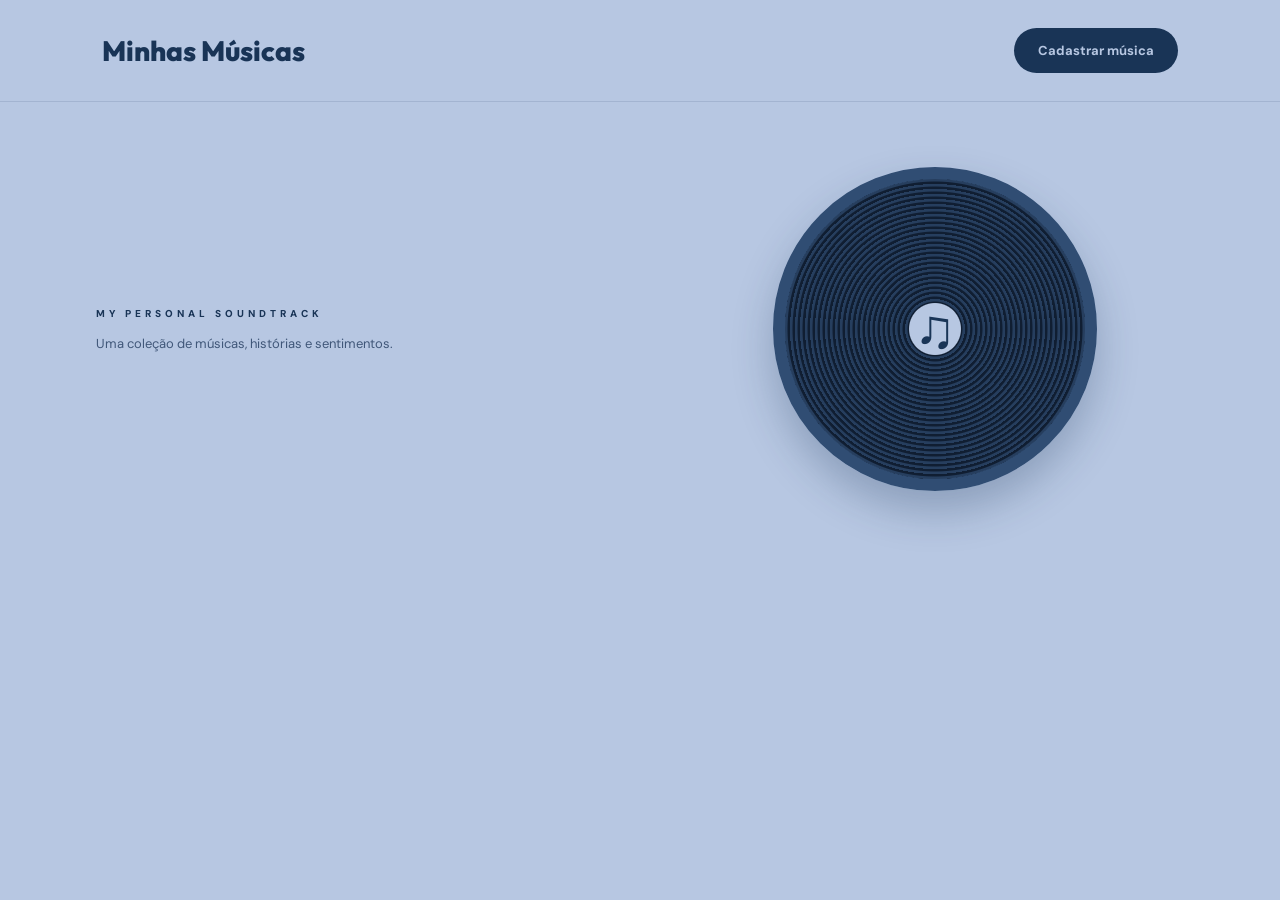
<file: index.html>
<!DOCTYPE html>
<html lang="pt-BR">
<head>
    <meta charset="UTF-8">
    <meta name="viewport" content="width=device-width, initial-scale=1.0">
    <title>Minhas Músicas</title>
    <link rel="stylesheet" href="index.css">

    <link href="https://fonts.googleapis.com/css2?family=DM+Sans:wght@400;500;600;700;800&family=Outfit:wght@400;500;600;700;800&display=swap" rel="stylesheet">
</head>
<body>

    <header>
        <h1>Minhas Músicas</h1>
        <a href="cadastrar.html">Cadastrar música</a>
    </header>

    <main>
        <section id="listaMusicas">
        </section>
    </main>

    <script src="index.js"></script>
</body>
</html>
</file>
<file: index.css>
* {
    margin: 0;
    padding: 0;
    box-sizing: border-box;
}

body {
    min-height: 100vh;
    background: #B7C7E2;
    color: #193456;
    font-family: 'DM Sans', sans-serif;
}

/* CABEÇALHO */

header {
    padding: 28px 8%;
    display: flex;
    align-items: center;
    justify-content: space-between;
    border-bottom: 1px solid #19345620;
}

header h1 {
    font-family: 'Outfit', sans-serif;
    font-size: 28px;
    font-weight: 800;
}

header a {
    text-decoration: none;
    color: #B7C7E2;
    background: #193456;
    padding: 14px 24px;
    border-radius: 30px;
    font-size: 13px;
    font-weight: 700;
    transition: 0.3s;
}

header a:hover {
    background: #304D73;
    transform: translateY(-4px);
    box-shadow: 0 8px 20px #19345630;
}

/* ÁREA PRINCIPAL */

main {
    width: 85%;
    max-width: 1200px;
    margin: 65px auto;
    display: grid;
    grid-template-columns: 1.2fr 0.8fr;
    gap: 60px;
    align-items: center;
}

#listaMusicas {
    display: flex;
    flex-direction: column;
    gap: 25px;
    position: relative;
}

#listaMusicas::before {
    content: "MY PERSONAL SOUNDTRACK";
    display: block;
    font-size: 10px;
    font-weight: 800;
    letter-spacing: 4px;
    margin-bottom: 5px;
}

#listaMusicas::after {
    content: "Uma coleção de músicas, histórias e sentimentos.";
    display: block;
    font-size: 13px;
    color: #405779;
    margin-top: -15px;
}

/* CARD MUSICAL */

.musica {
    background: #193456;
    color: white;
    padding: 35px;
    border-radius: 20px;
    position: relative;
    overflow: hidden;
    box-shadow: 0 18px 35px #19345630;
    transition: 0.3s;
}

.musica:hover {
    transform: translateY(-6px);
    box-shadow: 0 22px 40px #19345645;
}

.musica::after {
    content: "♫";
    position: absolute;
    right: -25px;
    top: -45px;
    font-size: 190px;
    color: #B7C7E2;
    opacity: 0.07;
    transform: rotate(15deg);
    pointer-events: none;
}

.musica h2 {
    font-family: 'Outfit', sans-serif;
    font-size: 32px;
    margin-bottom: 8px;
    position: relative;
    z-index: 1;
}

.artista {
    font-size: 15px;
    color: #B7C7E2;
    position: relative;
    z-index: 1;
}

.detalhes {
    font-size: 12px;
    color: #A6B8D1;
    margin-top: 17px;
    position: relative;
    z-index: 1;
}

/* AÇÕES */

.acoes {
    display: flex;
    align-items: center;
    gap: 12px;
    margin-top: 25px;
    position: relative;
    z-index: 1;
}

.editar,
.apagar {
    padding: 11px 23px;
    border-radius: 8px;
    font-family: 'DM Sans', sans-serif;
    font-size: 12px;
    font-weight: 700;
    cursor: pointer;
    text-decoration: none;
    transition: 0.3s;
}

.editar {
    background: #B7C7E2;
    color: #193456;
    border: none;
}

.editar:hover {
    background: #E8EDF6;
    transform: translateY(-3px);
}

.apagar {
    background: #304D73;
    color: white;
    border: 1px solid #536B8D;
}

.apagar:hover {
    background: #536B8D;
    transform: translateY(-3px);
}

/* DECORAÇÃO DO DISCO */

main::after {
    content: "♫";
    width: 300px;
    height: 300px;
    border-radius: 50%;
    background:
        radial-gradient(circle, #B7C7E2 0 12%, transparent 12.5%),
        repeating-radial-gradient(
            circle,
            #101e32 0px,
            #101e32 2px,
            #263e5e 3px,
            #263e5e 5px
        );

    border: 12px solid #304D73;
    box-shadow: 0 20px 40px #19345645;

    display: grid;
    place-items: center;

    color: #193456;
    font-size: 55px;

    animation: girar 15s linear infinite;
}

@keyframes girar {
    from {
        transform: rotate(0deg);
    }

    to {
        transform: rotate(360deg);
    }
}

/* RESPONSIVIDADE */

@media (max-width: 850px) {
    main {
        grid-template-columns: 1fr;
        gap: 45px;
    }

    main::after {
        width: 230px;
        height: 230px;
        justify-self: center;
    }
}

@media (max-width: 550px) {
    header {
        padding: 22px 5%;
        gap: 12px;
    }

    header h1 {
        font-size: 20px;
    }

    header a {
        padding: 12px 14px;
        font-size: 10px;
    }

    main {
        width: 90%;
        margin: 45px auto;
    }

    .musica {
        padding: 25px;
    }

    .musica h2 {
        font-size: 26px;
    }

    main::after {
        width: 190px;
        height: 190px;
    }
}
</file>
